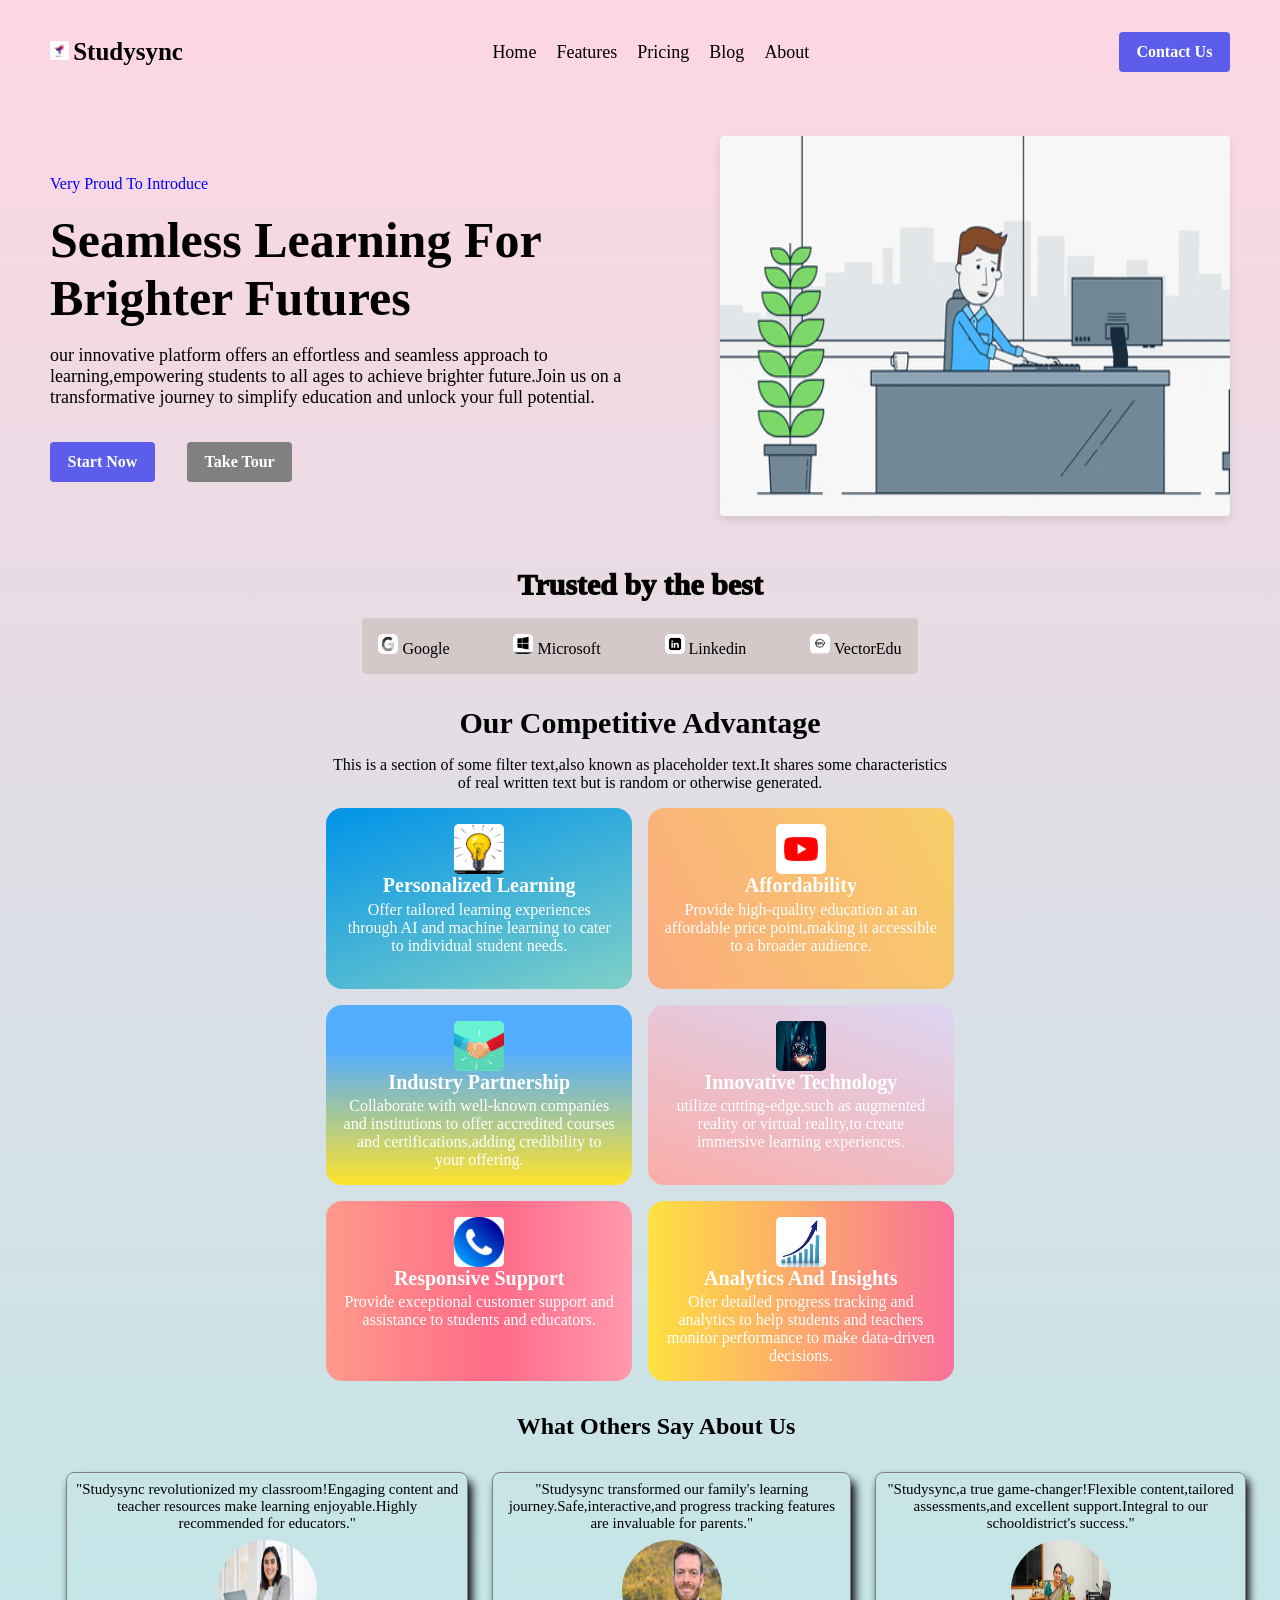
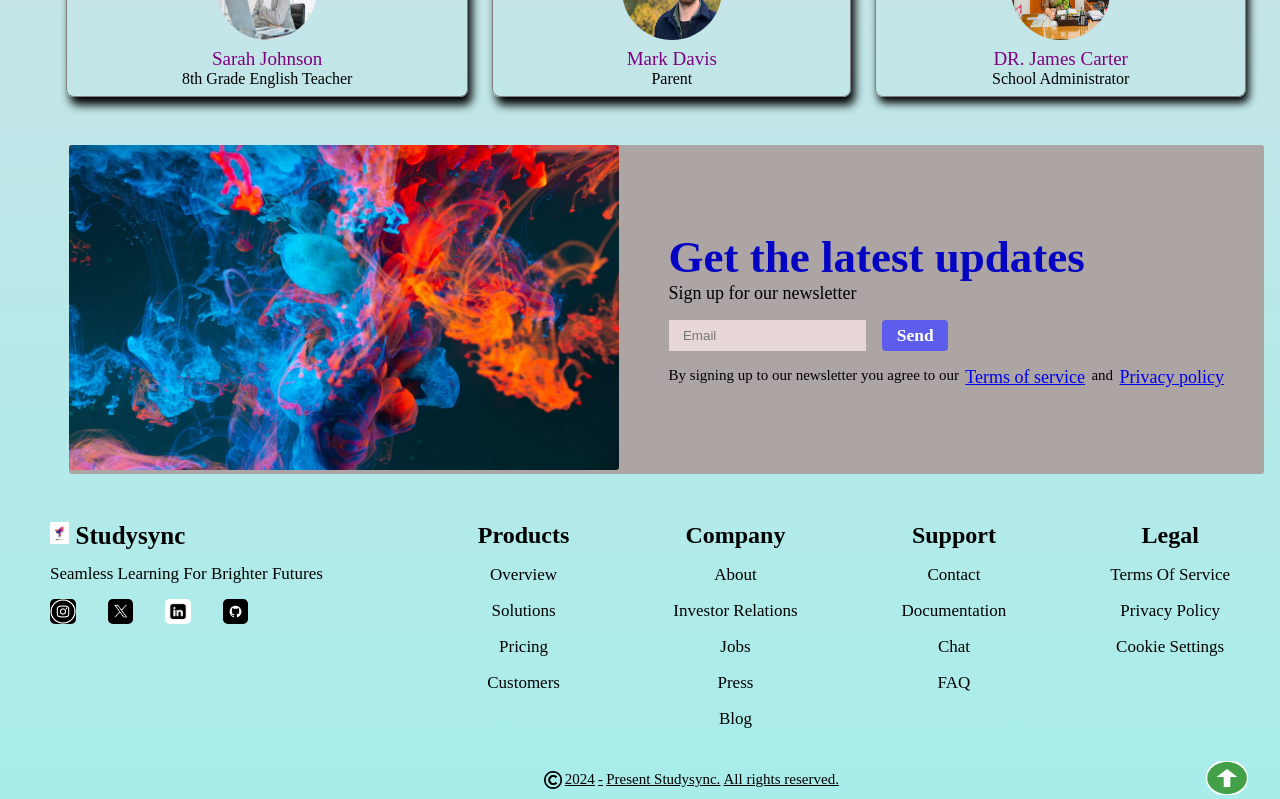
<file: index.html>
<!DOCTYPE html>
<html lang="en">
  <head>
    <meta charset="UTF-8" />
    <meta name="viewport" content="width=device-width, initial-scale=1.0" />
    <title>studysync project</title>
    <link rel="stylesheet" href="index.css" />
  </head>
  <body>
    <div class="header-content">
      <a href="#logo">
        <img src="IMAGES/logo image.avif" alt="logoimage" class="logo-icon" />
        <span class="logo-text">Studysync</span>
      </a>

      <nav class="nav">
        <a href="#home" class="nav-link">Home</a>
        <a href="#features" class="nav-link">Features</a>
        <a href="#pricing" class="nav-link">Pricing</a>
        <a href="#blog" class="nav-link">Blog</a>
        <a href="#about" class="nav-link">About</a>
      </nav>

      <a href="#contact" class="contact-button">Contact Us</a>

      <button type="button" class="menu-button">
        <img src="hamburger image.webp" alt="menubutton" class="menu-icon" />
      </button>
    </div>

    <div class="main-content">
      <div class="content-left">
        <p class="para1">Very Proud To Introduce</p>
        <br />
        <h2 class="content-heading">Seamless Learning For Brighter Futures</h2>
        <br />
        <p class="para2">
          our innovative platform offers an effortless and seamless approach to
          learning,empowering students to all ages to achieve brighter
          future.Join us on a transformative journey to simplify education and
          unlock your full potential.
        </p>
        <br />

        <div class="button">
          <a href="#Start" class="button-left">Start Now</a>
          <a href="#Tour" class="button-right">Take Tour</a>
        </div>
      </div>

      <div class="content-right">
        <img class="right-image" src="IMAGES/company gif.gif" alt="women painting" />
      </div>
    </div>

    <div class="content">
      <h2 class="heading">Trusted by the best</h2>
      <div class="BOX">
        <div class="leftbox">
          <div class="box1">
            <img class="google-img" src="IMAGES/google image.png" alt="google" />
            <span>Google</span>
          </div>

          <div class="box2">
            <img
              class="microsoft-img"
              src="IMAGES/microsoft image.png"
              alt="microsoft"
            />
            <span>Microsoft</span>
          </div>
        </div>

        <div class="rightbox">
          <div class="box3">
            <img class="linkedin-img" src="IMAGES/linkedin.png" alt="linkedin" />
            <span>Linkedin</span>
          </div>

          <div class="box4">
            <img
              class="vectoredu-img"
              src="IMAGES/vectoredu img.png"
              alt="vectoredu"
            />
            <span>VectorEdu</span>
          </div>
        </div>
      </div>
    </div>

    <div class="container">
      <div class="heading-content">
        <h2>Our Competitive Advantage</h2>
      </div>

      <div class="para-content">
        <p>
          This is a section of some filter text,also known as placeholder
          text.It shares some characteristics of real written text but is random
          or otherwise generated.
        </p>
      </div>

      <div class="feature-content">
        <div class="block1">
          <img class="icon1" src="IMAGES/bulb.png" alt="learning" /> 
          <h4 class="heading1">Personalized Learning</h4>
          <p class="paragraph1">
            Offer tailored learning experiences through AI and machine learning
            to cater to individual student needs.
          </p>
        </div>

        <div class="block2">
          <img class="icon2" src="IMAGES/you tube.png" alt="youtube" />
          <h4 class="heading2">Affordability</h4>
          <p class="paragraph2">
            Provide high-quality education at an affordable price point,making
            it accessible to a broader audience.
          </p>
        </div>

        <div class="block3">
          <img class="icon3" src="IMAGES/partnership.jpg" alt="patnership" />
          <h4 class="heading3">Industry Partnership</h4>
          <p class="paragraph3">
            Collaborate with well-known companies and institutions to offer
            accredited courses and certifications,adding credibility to your
            offering.
          </p>
        </div>

        <div class="block4">
          <img class="icon4" src="IMAGES/technology.jpg" alt="technology" />
          <h4 class="heading4">Innovative Technology</h4>
          <p class="paragraph4">
            utilize cutting-edge,such as augmented reality or virtual reality,to
            create immersive learning experiences.
          </p>
        </div>

        <div class="block5">
          <img class="icon5" src="IMAGES/telephone.jpg" alt="telephone" />
          <h4 class="heading5">Responsive Support</h4>
          <p class="paragraph5">
            Provide exceptional customer support and assistance to students and
            educators.
          </p>
        </div>

        <div class="block6">
          <img class="icon6" src="IMAGES/graph.jpg" alt="graph" />
          <h4 class="heading6">Analytics And Insights</h4>
          <p class="paragraph6">
            Ofer detailed progress tracking and analytics to help students and
            teachers monitor performance to make data-driven decisions.
          </p>
        </div>
      </div>
    </div>

    <div class="testimonial">
      <div class="testimonial-content">
        <h2>What Others Say About Us</h2>
      </div>

      <div class="testimonial-grid">
        <div class="dabba1">
          <p class="sara-paragraph">
            "Studysync revolutionized my classroom!Engaging content and teacher
            resources make learning enjoyable.Highly recommended for educators."
          </p>
          <img class="sara-img" src="IMAGES/sara imag.jpg" alt="sarah" />
          <span class="sara-name">Sarah Johnson</span>
          <span class="sara-about">8th Grade English Teacher</span>
        </div>

        <div class="dabba2">
          <p class="mark-paragraph">
            "Studysync transformed our family's learning
            journey.Safe,interactive,and progress tracking features are
            invaluable for parents."
          </p>
          <img class="mark-img" src="IMAGES/mark img.jpg" alt="mark" />
          <span class="mark-name">Mark Davis</span>
          <span class="mark-about">Parent</span>
        </div>

        <div class="dabba3">
          <p class="james-paragraph">
            "Studysync,a true game-changer!Flexible content,tailored
            assessments,and excellent support.Integral to our schooldistrict's
            success."
          </p>
          <img class="james-img" src="IMAGES/administrator.jpg" alt="james" />
          <span class="james-name">DR. James Carter</span>
          <span class="james-about">School Administrator</span>
        </div>
      </div>
    </div>

    <div class="newspaper">
      <div class="information">
        <div class="picture">
          <img class="newspaper-image" src="IMAGES/newspaperimg.jpg" alt="newspaper" />
        </div>

        <div class="details">
          <div class="updates">
            <h2 class="newspaper-heading">Get the latest updates</h2>
            <p class="newspaper-paragraph">Sign up for our newsletter</p>
          </div>

          <form class="mail">
            <input class="newspaper-email" placeholder="Email" />
            <a class="newspaper-send-button" href="sending done">Send</a>
          </form>

          <div class="last-information">
            <p class="newspaper-para">
              By signing up to our newsletter you agree to our
            </p>
            <a class="newspaper-anchor" href="#service">Terms of service</a>
            <p class="newspaper-para">and</p>
            <a class="newspaper-anchor" href="#Privacy policy"
              >Privacy policy</a
            >
          </div>
        </div>
      </div>
    </div>

    <div class="bottom">
      <div class="bottom-upper">
        <div class="bottom-left-content">
          <div class="bottom-heading">
            <img class="studysync-img" src="IMAGES/logo image.avif" alt="logo image" />
            <h2 class="studysync-heading">Studysync</h2>
          </div>
 
          <div class="bottom-middle">
            <span class="para">Seamless Learning For Brighter Futures</span>
          </div>

          <div class="bottom-images">
            <img class="instagram-img" src="IMAGES/instagram.jpg" alt="instagram" />
            <img class="instagram-img" src="IMAGES/twitter.jpg" alt="twitter" />
            <img
              class="instagram-img"
              src="IMAGES/linkedin.png"
              alt="linkedin"
            />
            <img class="instagram-img" src="IMAGES/github.jpg" alt="github" />
          </div>
        </div>

        <div class="bottom-right-content">
          <div class="bottom-product">
            <h2 class="bottom-heading1">Products</h2>
            <p class="para">Overview</p>
            <p class="para">Solutions</p>
            <p class="para">Pricing</p>
            <p class="para">Customers</p>
          </div>

          <div class="bottom-company">
            <h2 class="bottom-heading2">Company</h2>
            <p class="para">About</p>
            <p class="para">Investor Relations</p>
            <p class="para">Jobs</p>
            <p class="para">Press</p>
            <p class="para">Blog</p>
          </div>

          <div class="bottom-support">
            <h2 class="bottom-heading3">Support</h2>
            <p class="para">Contact</p>
            <p class="para">Documentation</p>
            <p class="para">Chat</p>
            <p class="para">FAQ</p>
          </div>

          <div class="bottom-legal">
            <h2 class="bottom-heading4">Legal</h2>
            <p class="para">Terms Of Service</p>
            <p class="para">Privacy Policy</p>
            <p class="para">Cookie Settings</p>
          </div>
        </div>
      </div>

      <div class="bottom-lower">
        <div class="bottom-left">
          <img class="copyright-image" src="IMAGES/copyright.png" alt="copyright" />
          <p class="last-paragraph">2024</p>
          <p class="last-paragraph">-</p>
          <p class="last-paragraph">Present Studysync.</p>
          <p class="last-paragraph">All rights reserved.</p>
        </div>

        <div class="bottom-right">
          <img class="arrow-img" src="IMAGES/upward arrow.png" alt="upward image" />
        </div>
      </div>
    </div>
  </body>
</html>
</file>
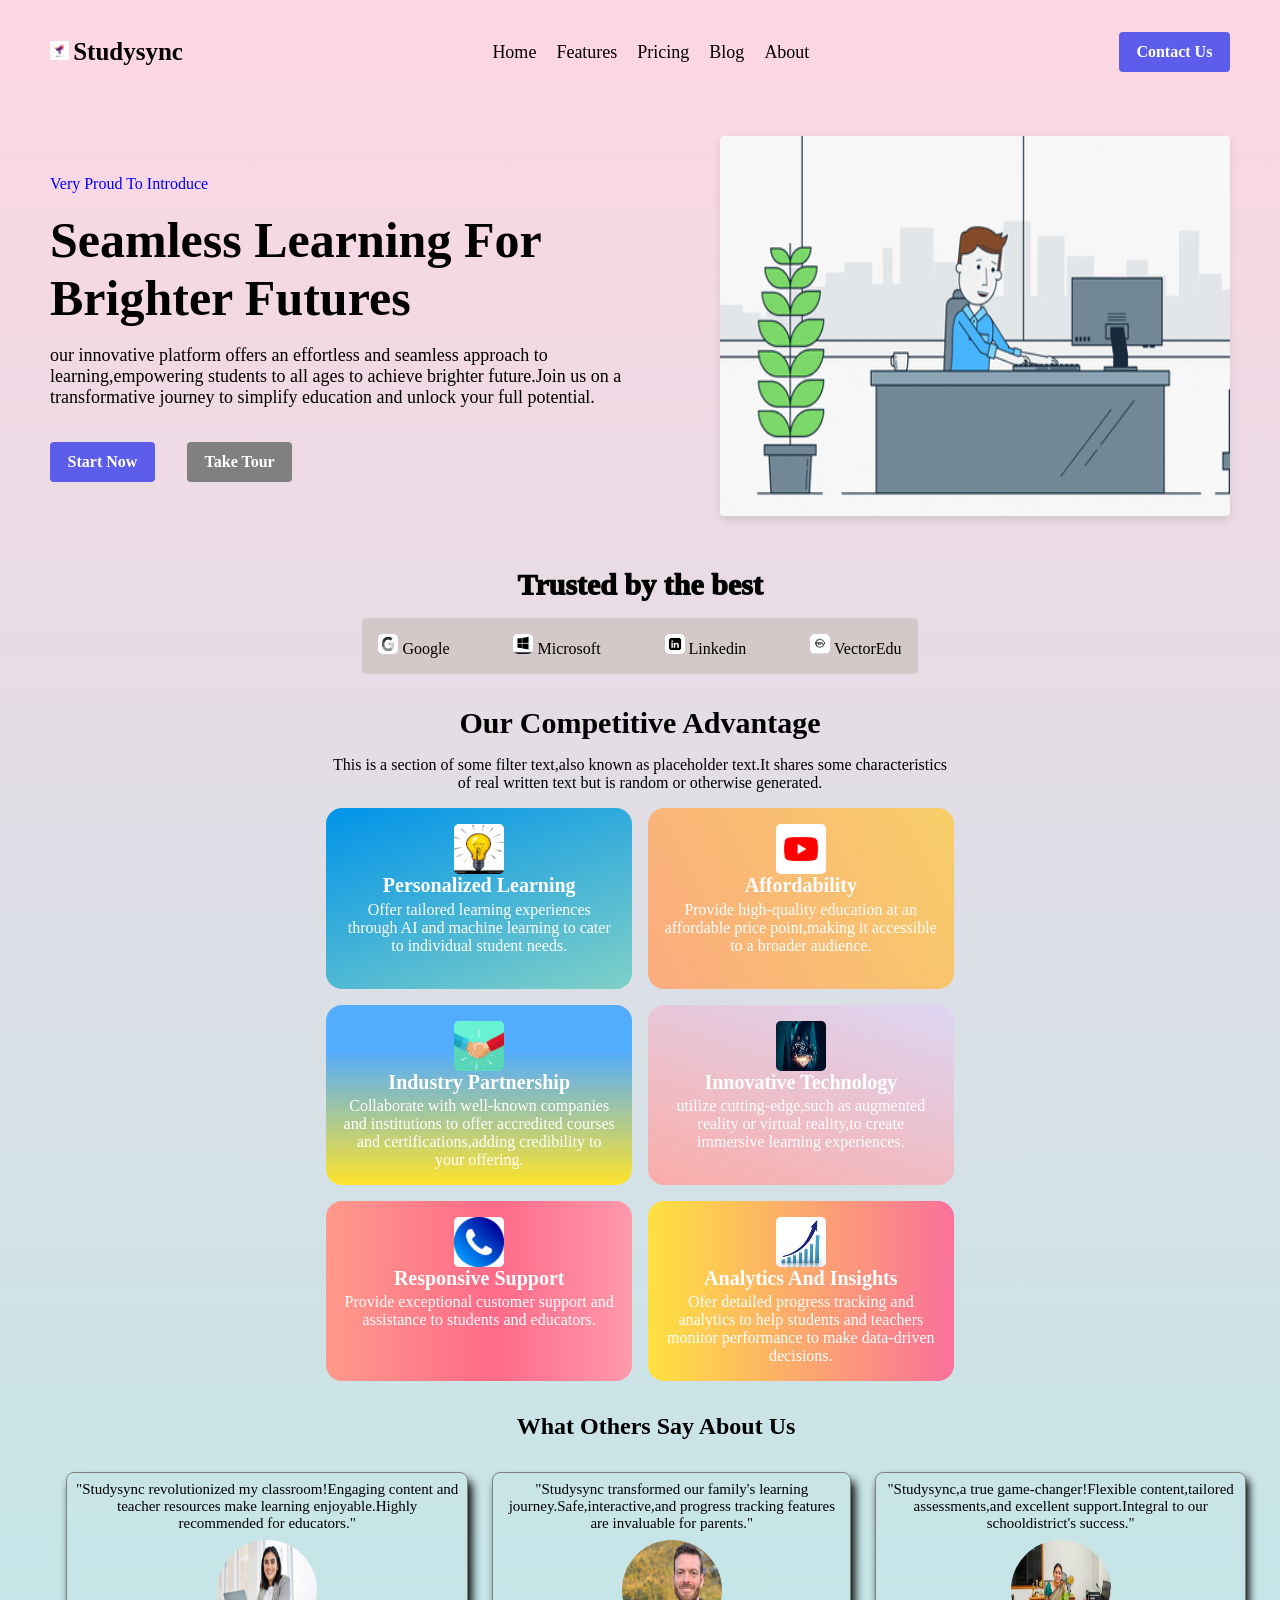
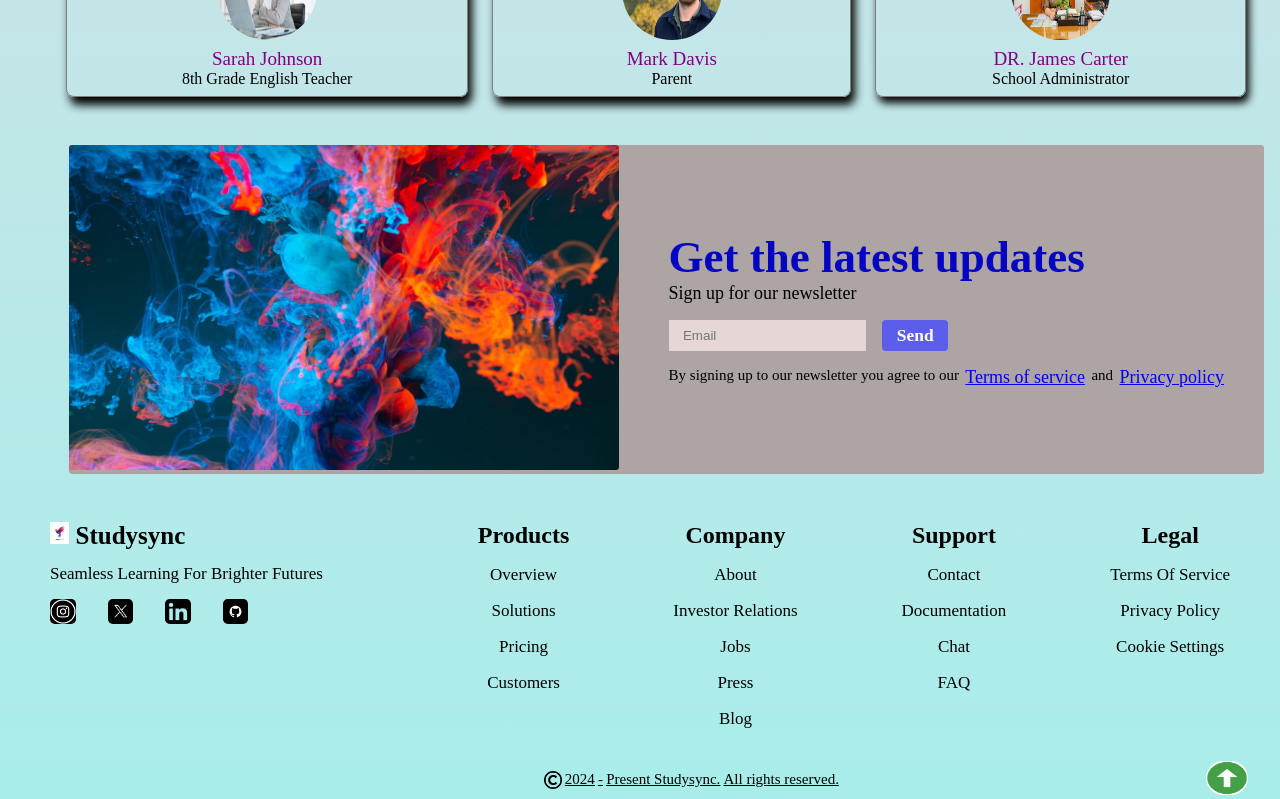
<file: studysync.html>
<!DOCTYPE html>
<html lang="en">
  <head>
    <meta charset="UTF-8" />
    <meta name="viewport" content="width=device-width, initial-scale=1.0" />
    <title>studysync project</title>
    <link rel="stylesheet" href="studysync.css" />
  </head>
  <body>
    <div class="header-content">
      <a href="#logo">
        <img src="logo image.avif" alt="logoimage" class="logo-icon" />
        <span class="logo-text">Studysync</span>
      </a>

      <nav class="nav">
        <a href="#home" class="nav-link">Home</a>
        <a href="#features" class="nav-link">Features</a>
        <a href="#pricing" class="nav-link">Pricing</a>
        <a href="#blog" class="nav-link">Blog</a>
        <a href="#about" class="nav-link">About</a>
      </nav>

      <a href="#contact" class="contact-button">Contact Us</a>

      <button type="button" class="menu-button">
        <img src="hamburger image.webp" alt="menubutton" class="menu-icon" />
      </button>
    </div>

    <div class="main-content">
      <div class="content-left">
        <p class="para1">Very Proud To Introduce</p>
        <br />
        <h2 class="content-heading">Seamless Learning For Brighter Futures</h2>
        <br />
        <p class="para2">
          our innovative platform offers an effortless and seamless approach to
          learning,empowering students to all ages to achieve brighter
          future.Join us on a transformative journey to simplify education and
          unlock your full potential.
        </p>
        <br />

        <div class="button">
          <a href="#Start" class="button-left">Start Now</a>
          <a href="#Tour" class="button-right">Take Tour</a>
        </div>
      </div>

      <div class="content-right">
        <img class="right-image" src="company gif.gif" alt="women painting" />
      </div>
    </div>

    <div class="content">
      <h2 class="heading">Trusted by the best</h2>
      <div class="BOX">
        <div class="leftbox">
          <div class="box1">
            <img class="google-img" src="google image.png" alt="google" />
            <span>Google</span>
          </div>

          <div class="box2">
            <img
              class="microsoft-img"
              src="microsoft image.png"
              alt="microsoft"
            />
            <span>Microsoft</span>
          </div>
        </div>

        <div class="rightbox">
          <div class="box3">
            <img class="linkedin-img" src="linkedin.png" alt="linkedin" />
            <span>Linkedin</span>
          </div>

          <div class="box4">
            <img
              class="vectoredu-img"
              src="vectoredu img.png"
              alt="vectoredu"
            />
            <span>VectorEdu</span>
          </div>
        </div>
      </div>
    </div>

    <div class="container">
      <div class="heading-content">
        <h2>Our Competitive Advantage</h2>
      </div>

      <div class="para-content">
        <p>
          This is a section of some filter text,also known as placeholder
          text.It shares some characteristics of real written text but is random
          or otherwise generated.
        </p>
      </div>

      <div class="feature-content">
        <div class="block1">
          <img class="icon1" src="bulb.png" alt="learning" />
          <h4 class="heading1">Personalized Learning</h4>
          <p class="paragraph1">
            Offer tailored learning experiences through AI and machine learning
            to cater to individual student needs.
          </p>
        </div>

        <div class="block2">
          <img class="icon2" src="you tube.png" alt="youtube" />
          <h4 class="heading2">Affordability</h4>
          <p class="paragraph2">
            Provide high-quality education at an affordable price point,making
            it accessible to a broader audience.
          </p>
        </div>

        <div class="block3">
          <img class="icon3" src="partnership.jpg" alt="patnership" />
          <h4 class="heading3">Industry Partnership</h4>
          <p class="paragraph3">
            Collaborate with well-known companies and institutions to offer
            accredited courses and certifications,adding credibility to your
            offering.
          </p>
        </div>

        <div class="block4">
          <img class="icon4" src="technology.jpg" alt="technology" />
          <h4 class="heading4">Innovative Technology</h4>
          <p class="paragraph4">
            utilize cutting-edge,such as augmented reality or virtual reality,to
            create immersive learning experiences.
          </p>
        </div>

        <div class="block5">
          <img class="icon5" src="telephone.jpg" alt="telephone" />
          <h4 class="heading5">Responsive Support</h4>
          <p class="paragraph5">
            Provide exceptional customer support and assistance to students and
            educators.
          </p>
        </div>

        <div class="block6">
          <img class="icon6" src="graph.jpg" alt="graph" />
          <h4 class="heading6">Analytics And Insights</h4>
          <p class="paragraph6">
            Ofer detailed progress tracking and analytics to help students and
            teachers monitor performance to make data-driven decisions.
          </p>
        </div>
      </div>
    </div>

    <div class="testimonial">
      <div class="testimonial-content">
        <h2>What Others Say About Us</h2>
      </div>

      <div class="testimonial-grid">
        <div class="dabba1">
          <p class="sara-paragraph">
            "Studysync revolutionized my classroom!Engaging content and teacher
            resources make learning enjoyable.Highly recommended for educators."
          </p>
          <img class="sara-img" src="sara imag.jpg" alt="sarah" />
          <span class="sara-name">Sarah Johnson</span>
          <span class="sara-about">8th Grade English Teacher</span>
        </div>

        <div class="dabba2">
          <p class="mark-paragraph">
            "Studysync transformed our family's learning
            journey.Safe,interactive,and progress tracking features are
            invaluable for parents."
          </p>
          <img class="mark-img" src="mark img.jpg" alt="mark" />
          <span class="mark-name">Mark Davis</span>
          <span class="mark-about">Parent</span>
        </div>

        <div class="dabba3">
          <p class="james-paragraph">
            "Studysync,a true game-changer!Flexible content,tailored
            assessments,and excellent support.Integral to our schooldistrict's
            success."
          </p>
          <img class="james-img" src="administrator.jpg" alt="james" />
          <span class="james-name">DR. James Carter</span>
          <span class="james-about">School Administrator</span>
        </div>
      </div>
    </div>

    <div class="newspaper">
      <div class="information">
        <div class="picture">
          <img class="newspaper-image" src="newspaperimg.jpg" alt="newspaper" />
        </div>

        <div class="details">
          <div class="updates">
            <h2 class="newspaper-heading">Get the latest updates</h2>
            <p class="newspaper-paragraph">Sign up for our newsletter</p>
          </div>

          <form class="mail">
            <input class="newspaper-email" placeholder="Email" />
            <a class="newspaper-send-button" href="sending done">Send</a>
          </form>

          <div class="last-information">
            <p class="newspaper-para">
              By signing up to our newsletter you agree to our
            </p>
            <a class="newspaper-anchor" href="#service">Terms of service</a>
            <p class="newspaper-para">and</p>
            <a class="newspaper-anchor" href="#Privacy policy"
              >Privacy policy</a
            >
          </div>
        </div>
      </div>
    </div>

    <div class="bottom">
      <div class="bottom-upper">
        <div class="bottom-left-content">
          <div class="bottom-heading">
            <img class="studysync-img" src="logo image.avif" alt="logo image" />
            <h2 class="studysync-heading">Studysync</h2>
          </div>

          <div class="bottom-middle">
            <span class="para">Seamless Learning For Brighter Futures</span>
          </div>

          <div class="bottom-images">
            <img class="instagram-img" src="instagram.jpg" alt="instagram" />
            <img class="instagram-img" src="twitter.jpg" alt="twitter" />
            <img
              class="instagram-img"
              src="linkedin2image.png"
              alt="linkedin"
            />
            <img class="instagram-img" src="github.jpg" alt="github" />
          </div>
        </div>

        <div class="bottom-right-content">
          <div class="bottom-product">
            <h2 class="bottom-heading1">Products</h2>
            <p class="para">Overview</p>
            <p class="para">Solutions</p>
            <p class="para">Pricing</p>
            <p class="para">Customers</p>
          </div>

          <div class="bottom-company">
            <h2 class="bottom-heading2">Company</h2>
            <p class="para">About</p>
            <p class="para">Investor Relations</p>
            <p class="para">Jobs</p>
            <p class="para">Press</p>
            <p class="para">Blog</p>
          </div>

          <div class="bottom-support">
            <h2 class="bottom-heading3">Support</h2>
            <p class="para">Contact</p>
            <p class="para">Documentation</p>
            <p class="para">Chat</p>
            <p class="para">FAQ</p>
          </div>

          <div class="bottom-legal">
            <h2 class="bottom-heading4">Legal</h2>
            <p class="para">Terms Of Service</p>
            <p class="para">Privacy Policy</p>
            <p class="para">Cookie Settings</p>
          </div>
        </div>
      </div>

      <div class="bottom-lower">
        <div class="bottom-left">
          <img class="copyright-image" src="copyright.png" alt="copyright" />
          <p class="last-paragraph">2024</p>
          <p class="last-paragraph">-</p>
          <p class="last-paragraph">Present Studysync.</p>
          <p class="last-paragraph">All rights reserved.</p>
        </div>

        <div class="bottom-right">
          <img class="arrow-img" src="upward arrow.png" alt="upward image" />
        </div>
      </div>
    </div>
  </body>
</html>
</file>
<file: index.css>
* {
  margin: 0;
  padding: 0;
  text-decoration: none;
}
body {
  /* height: 400vh; */
  text-align: center;
  background-image: linear-gradient(to top, #a8edea 0%, #fed6e3 100%);
}
.header-content {
  max-width: 1180px;
  margin: 0 auto;
  display: flex;
  justify-content: space-between;
  align-items: center;
  padding: 2rem;
}
.logo-icon {
  height: 1.2rem;
  width: 1.2rem;
}
.logo-text {
  font-size: 25px;
  font-weight: bolder;
  color: black;
}
.nav { 
  gap: 20px;
  display: none;
}
@media screen and (min-width: 683px) {
  .nav {
    display: flex;
  }
}
.nav-link {
  color: black;
  font-size: 1.125rem;
  font-weight: 400;
  transform: all 0.1s;
}
.nav-link:hover {
  color: blue; 
}
.contact-button {
  display: none;
  border: none;
  border-radius: 4px;
  color: white;
  transform: all 0.1s;
  background-color: rgb(93, 93, 235);
  padding: 0.7rem 1.1rem;
  font-size: 1rem;
  font-weight: 600;
}
@media screen and (min-width: 683px) {
  .contact-button {
    display: block;
  }
}
.contact-button:hover {
  background-color: rgb(0, 4, 255);
}
.menu-button {
  display: none;
  border: none;
  border-radius: 4px;
  background-color: white;
}
@media screen and (max-width: 683px) {
  .menu-button {
    display: block;
  }
}
.menu-icon {
  height: 1.9rem;
  width: 1.9rem;
}

.main-content {
  max-width: 1180px;
  margin: 0 auto;
  display: flex;
  flex-direction: column;
  align-items: center;
  padding: 2rem;
}
@media screen and (min-width: 800px) {
  .main-content {
    flex-direction: row;
  }
}
.content-left {
  max-width: 55%;
  margin: 0 auto;
  text-align: left;
  margin-left: 0;
  animation: slidefromleft 1s ease forwards;
  opacity: 0;
}

@keyframes slidefromleft {
  0% {
    opacity: 0;
    transform: translateX(-100%);
  }
  100% {
    opacity: 1;
    transform: translateX(0);
  }
}

.para1 {
  color: blue;
}
.content-heading {
  font-size: 50px;
  font-weight: 1500;
}
.para2 {
  font-size: 18px;
}
.button {
  display: flex;
  margin-top: 1rem;
  gap: 2rem;
}
.button-left {
  border-radius: 4px;
  color: white;
  transform: all 0.1s;
  background-color: rgb(93, 93, 235);
  padding: 0.7rem 1.1rem;
  font-size: 1rem;
  font-weight: 600;
}
.button-left:hover {
  background-color: rgb(0, 4, 255);
}
.button-right {
  border-radius: 4px;
  color: white;
  transform: all 0.1s;
  background-color: grey;
  padding: 0.7rem 1.1rem;
  margin-left: 0;
  font-size: 1rem;
  font-weight: 600;
}
.button-right:hover {
  background-color: black;
}

.content-right {
  max-width: 45%;
}

.right-image {
  width: 510px;
  height: 380px;
  border-radius: 4px;
  overflow: hidden;
  box-shadow: 0px 4px 8px rgba(0, 0, 0, 0.1);
}

.content {
  margin: 0 auto;
  display: flex;
  flex-direction: column;
  align-items: center;
  padding: 1rem;
  animation: slidefromleft 1s ease forwards;
  opacity: 0;
}
@keyframes slidefromleft {
  0% {
    opacity: 0;
    transform: translateX(-100%);
  }
  100% {
    opacity: 1;
    transform: translateX(0);
  }
}
.heading {
  font-size: 30px;
  font-weight: 1000;
}
.BOX {
  display: flex;
  flex-direction: column;
  padding: 1rem;
  margin-top: 1rem;
  gap: 4rem;
  border-radius: 4px;
  background-color: rgb(211, 201, 201);
}
.leftbox {
  display: flex;
  justify-content: space-between;
  gap: 4rem;
}
.google-img {
  height: 20px;
  width: 20px;
  border-radius: 0.3rem;
}
.microsoft-img {
  height: 20px;
  width: 20px;
  border-radius: 0.3rem;
}
.rightbox {
  display: flex;
  justify-content: space-between;
  gap: 4rem;
}
.linkedin-img {
  height: 20px;
  width: 20px;
  border-radius: 0.3rem;
}
.vectoredu-img {
  height: 20px;
  width: 20px;
  border-radius: 0.3rem;
}
@media screen and (min-width: 480px) {
  .BOX {
    flex-direction: row;
  }
}

.container {
  max-width: 49%;
  margin: 0 auto;
  display: flex;
  flex-direction: column;
  align-items: center;
  gap: 1rem;
  padding: 1rem;
}
.heading-content {
  font-size: 20px;
  font-weight: 500;
}
.para-content {
  font-size: 16px;
}
.feature-content {
  display: grid;
  grid-template-rows: repeat(3, 1fr);
  grid-template-columns: repeat(2, 1fr);
  gap: 1rem;
}
.block1 {
  display: flex;
  flex-direction: column;
  align-items: center;
  background-color: #0093e9;
  background-image: linear-gradient(160deg, #0093e9 0%, #80d0c7 100%);
  border-radius: 1rem;
  padding: 1rem;
}
.icon1 {
  height: 50px;
  width: 50px;
  border-radius: 0.3rem;
}
.heading1 {
  font-size: 20px;
  color: white;
}
.paragraph1 {
  margin-top: 0.2rem;
  color: white;
}

.block2 {
  display: flex;
  flex-direction: column;
  align-items: center;
  background-color: #fbab7e;
  background-image: linear-gradient(62deg, #fbab7e 0%, #f7ce68 100%);
  border-radius: 1rem;
  padding: 1rem;
}
.icon2 {
  height: 50px;
  width: 50px;
  border-radius: 0.3rem;
}
.heading2 {
  font-size: 20px;
  color: white;
}
.paragraph2 {
  margin-top: 0.2rem;
  color: white;
}

.block3 {
  display: flex;
  flex-direction: column;
  align-items: center;
  background-color: #52acff;
  background-image: linear-gradient(180deg, #52acff 25%, #ffe32c 100%);
  border-radius: 1rem;
  padding: 1rem;
}
.icon3 {
  height: 50px;
  width: 50px;
  border-radius: 0.3rem;
}
.heading3 {
  font-size: 20px;
  color: white;
}
.paragraph3 {
  margin-top: 0.2rem;
  color: white;
}
.block4 {
  display: flex;
  flex-direction: column;
  align-items: center;
  background-color: #faaca8;
  background-image: linear-gradient(19deg, #faaca8 0%, #ddd6f3 100%);
  border-radius: 1rem;

  padding: 1rem;
}
.icon4 {
  height: 50px;
  width: 50px;
  border-radius: 0.3rem;
}
.heading4 {
  font-size: 20px;
  color: white;
}
.paragraph4 {
  margin-top: 0.2rem;
  color: white;
}

.block5 {
  display: flex;
  flex-direction: column;
  align-items: center;
  background-color: #ff9a8b;
  background-image: linear-gradient(
    90deg,
    #ff9a8b 0%,
    #ff6a88 55%,
    #ff99ac 100%
  );
  border-radius: 1rem;
  padding: 1rem;
}
.icon5 {
  height: 50px;
  width: 50px;
  border-radius: 0.3rem;
}
.heading5 {
  font-size: 20px;
  color: white;
}
.paragraph5 {
  margin-top: 0.2rem;
  color: white;
}

.block6 {
  display: flex;
  flex-direction: column;
  align-items: center;
  background-color: #fee140;
  background-image: linear-gradient(90deg, #fee140 0%, #fa709a 100%);
  border-radius: 1rem;
  padding: 1rem;
}
.icon6 {
  height: 50px;
  width: 50px;
  border-radius: 0.3rem;
}
.heading6 {
  font-size: 20px;
  color: white;
}
.paragraph6 {
  margin-top: 0.2rem;
  color: white;
}
@media screen and (max-width: 400px) {
  .feature-content {
    grid-template-columns: repeat(1, 1fr);
    grid-template-rows: repeat(6, 1fr);
  }
}

.testimonial {
  display: flex;
  flex-direction: column;
  align-items: center;
  margin-top: 1rem;
  margin-left: 2rem;
}
.testimonial-grid {
  max-width: 1180px;
  display: flex;
  justify-content: space-between;
  gap: 1.5rem;
  padding: 2rem;
}
.dabba1 {
  max-width: 394px;
  display: flex;
  flex-direction: column;
  align-items: center;
  border: 1.5px solid grey;
  padding: 0.5rem;
  border-radius: 0.5rem;
  overflow: hidden;
  box-shadow: 4px 8px 10px black;
  transition: transform 0.3s ease, box-shadow 0.3s ease;
}
.dabba1:hover {
  transform: scale(1.05);
}
.sara-img {
  width: 100px;
  height: 100px;
  border-radius: 6rem;
  margin-top: 0.5rem;
  margin-bottom: 0.5rem;
}
.sara-paragraph {
  font-size: 15px;
}
.sara-name {
  color: purple;
  font-size: 19px;
}
.dabba2 {
  max-width: 394px;
  display: flex;
  flex-direction: column;
  align-items: center;
  border: 1.5px solid grey;
  padding: 0.5rem;
  border-radius: 0.5rem;
  box-shadow: 4px 8px 10px black;
  transition: transform 0.3s ease, box-shadow 0.3s ease;
}
.dabba2:hover {
  transform: scale(1.05);
}
.mark-img {
  width: 100px;
  height: 100px;
  border-radius: 6rem;
  margin-top: 0.5rem;
  margin-bottom: 0.5rem;
}
.mark-paragraph {
  font-size: 15px;
}
.mark-name {
  color: purple;
  font-size: 19px;
}
.dabba3 {
  max-width: 394px;
  display: flex;
  flex-direction: column;
  align-items: center;
  border: 1.5px solid grey;
  padding: 0.5rem;
  border-radius: 0.5rem;
  box-shadow: 3px 6px 8px black;
  transition: transform 0.3s ease, box-shadow 0.3s ease;
}
.dabba3:hover {
  transform: scale(1.05);
}
.james-img {
  width: 100px;
  height: 100px;
  border-radius: 6rem;
  margin-top: 0.5rem;
  margin-bottom: 0.5rem;
}
.james-paragraph {
  font-size: 15px;
}
.james-name {
  color: purple;
  font-size: 19px;
}

@media screen and (max-width: 600px) {
  .testimonial-grid {
    flex-direction: column;
  }
}
.newspaper {
  padding: 1rem;
  max-width: 1300px;
  margin: 0 auto;
}
.information {
  display: flex;
  justify-content: space-between;
  align-items: center;
  background-color: rgb(173, 164, 164);
  border-radius: 0.2rem;
  margin-left: 3.3rem;
}
.picture {
  display: none;
}
@media screen and (min-width: 1100px) {
  .picture {
    display: block;
  }
}
.newspaper-image {
  width: 550px;
  height: 325px;
  border-radius: 0.2rem;
}
.details {
  display: flex;
  flex-direction: column;
  margin-right: 2.5rem;
}
.updates {
  display: flex;
  flex-direction: column;
  text-align: left;
}
.newspaper-heading {
  font-size: 45px;
  font-weight: bolder;
  color: rgb(4, 4, 194);
}
.newspaper-paragraph {
  font-size: 18px;
  font-weight: 400;
}
.mail {
  margin-top: 1rem;
  display: flex;
  justify-content: row;
  gap: 1rem;
}
.newspaper-email {
  padding: 0.3rem 0.9rem;
  background-color: rgb(230, 214, 214);
  border: none;
}
.newspaper-email:hover {
  box-shadow: 0 4px 8px rgba(0, 0, 0, 0.3);
}
.newspaper-send-button {
  border-radius: 4px;
  color: white;
  transform: all 0.1s;
  background-color: rgb(93, 93, 235);
  padding: 0.3rem 0.9rem;
  font-size: 1.09rem;
  font-weight: 600;
  border: none;
}
.newspaper-send-button:hover {
  background-color: rgb(0, 4, 255);
}
.last-information {
  margin-top: 1rem;
  display: flex;
  flex-direction: row;
  gap: 0.4rem;
}
.newspaper-para {
  font-size: 15px;
}
.newspaper-anchor {
  font-size: 18px;
  text-decoration: underline;
}
@media screen and (max-width: 730px) {
  .details {
    display: flex;
    flex-direction: column;
    align-items: center;
    margin-left: 5rem;
  }
  .updates {
    display: flex;
    flex-direction: column;
    text-align: left;
  }
  .newspaper-heading {
    font-size: 25px;
    font-weight: bold;
    color: rgb(4, 4, 194);
  }
  .newspaper-paragraph {
    font-size: 15px;
    font-weight: 100;
  }
  .mail {
    margin-top: 0.5rem;
    display: flex;
    justify-content: row;
    gap: 0.5rem;
  }
  .newspaper-email {
    padding: 0.1rem 0.3rem;
    background-color: rgb(230, 214, 214);
    border: none;
  }
  .newspaper-email:hover {
    box-shadow: 0 2px 5px rgba(0, 0, 0, 0.3);
  }
  .newspaper-send-button {
    border-radius: 2px;
    color: white;
    transform: all 0.1s;
    background-color: rgb(93, 93, 235);
    padding: 0.1rem 0.6rem;
    font-size: 1.03rem;
    font-weight: 200;
    border: none;
  }
  .newspaper-send-button:hover {
    background-color: rgb(0, 4, 255);
  }
  .last-information {
    margin-top: 0.5rem;
    display: flex;
    flex-direction: column;
    margin-left: 1rem;
    gap: 0.2rem;
  }
  .newspaper-para {
    font-size: 13px;
  }
  .newspaper-anchor {
    font-size: 15px;
    text-decoration: underline;
  }
}
.bottom-upper {
  max-width: 1180px;
  margin: 0 auto;
  display: flex;
  justify-content: space-between;
  padding: 2rem;
}
.bottom-left-content {
  display: flex;
  flex-direction: column;
  gap: 0.9rem;
}
.bottom-heading {
  display: flex;
  flex-direction: row;
  gap: 0.4rem;
}
.studysync-img {
  height: 1.4rem;
  width: 1.2rem;
}
.studysync-heading {
  font-size: 25px;
  font-weight: bolder;
  color: black;
}
.bottom-middle {
  text-align: left;
}
.bottom-images {
  display: flex;
  flex-direction: row;
  gap: 2rem;
}
.instagram-img {
  height: 1.6rem;
  width: 1.6rem;
  border-radius: 0.3rem;
}
.bottom-right-content {
  display: flex;
  flex-direction: row;
  gap: 2rem;
}
.bottom-product {
  display: flex;
  flex-direction: column;
  gap: 1rem;
  margin-left: 4.5rem;
}
.bottom-company {
  display: flex;
  flex-direction: column;
  gap: 1rem;
  margin-left: 4.5rem;
}
.bottom-support {
  display: flex;
  flex-direction: column;
  gap: 1rem;
  margin-left: 4.5rem;
}
.bottom-legal {
  display: flex;
  flex-direction: column;
  gap: 1rem;
  margin-left: 4.5rem;
}
.para {
  font-size: 17px;
}
.bottom-lower {
  display: flex;
  justify-content: space-between;
  align-items: center;
  margin-left: 34rem;
}
.bottom-left {
  display: flex;
  flex-direction: row;
  gap: 0.2rem;
}
.copyright-image {
  height: 1.1rem;
  width: 1.1rem;
}
.last-paragraph {
  font-size: 15px;
  text-decoration: underline;
}
.bottom-right {
  margin-right: 2rem;
}
.arrow-img {
  height: 2.1rem;
  width: 2.6rem;
  border-radius: 5.5rem;
}
@media screen and (max-width: 1080px) {
  .bottom-upper {
    flex-direction: column;
    align-items: center;
  }
  .bottom-left-content {
    margin-left: 6rem;
    margin-bottom: 2rem;
  }
}

@media screen and (max-width: 935px) {
  .bottom-right-content {
    display: grid;
    grid-template-columns: repeat(2, 1fr);
  }
}

@media screen and (max-width: 950px) {
  .bottom-lower {
    flex-direction: column;
    gap: 2rem;
    margin-left: 5rem;
  }
}
</file>
<file: studysync.css>
* {
  margin: 0;
  padding: 0;
  text-decoration: none;
}
body {
  /* height: 400vh; */
  text-align: center;
  background-image: linear-gradient(to top, #a8edea 0%, #fed6e3 100%);
}
.header-content {
  max-width: 1180px;
  margin: 0 auto;
  display: flex;
  justify-content: space-between;
  align-items: center;
  padding: 2rem;
}
.logo-icon {
  height: 1.2rem;
  width: 1.2rem;
}
.logo-text {
  font-size: 25px;
  font-weight: bolder;
  color: black;
}
.nav {
  gap: 20px;
  display: none;
}
@media screen and (min-width: 683px) {
  .nav {
    display: flex;
  }
}
.nav-link {
  color: black;
  font-size: 1.125rem;
  font-weight: 400;
  transform: all 0.1s;
}
.nav-link:hover {
  color: blue;
}
.contact-button {
  display: none;
  border: none;
  border-radius: 4px;
  color: white;
  transform: all 0.1s;
  background-color: rgb(93, 93, 235);
  padding: 0.7rem 1.1rem;
  font-size: 1rem;
  font-weight: 600;
}
@media screen and (min-width: 683px) {
  .contact-button {
    display: block;
  }
}
.contact-button:hover {
  background-color: rgb(0, 4, 255);
}
.menu-button {
  display: none;
  border: none;
  border-radius: 4px;
  background-color: white;
}
@media screen and (max-width: 683px) {
  .menu-button {
    display: block;
  }
}
.menu-icon {
  height: 1.9rem;
  width: 1.9rem;
}

.main-content {
  max-width: 1180px;
  margin: 0 auto;
  display: flex;
  flex-direction: column;
  align-items: center;
  padding: 2rem;
}
@media screen and (min-width: 800px) {
  .main-content {
    flex-direction: row;
  }
}
.content-left {
  max-width: 55%;
  margin: 0 auto;
  text-align: left;
  margin-left: 0;
  animation: slidefromleft 1s ease forwards;
  opacity: 0;
}

@keyframes slidefromleft {
  0% {
    opacity: 0;
    transform: translateX(-100%);
  }
  100% {
    opacity: 1;
    transform: translateX(0);
  }
}

.para1 {
  color: blue;
}
.content-heading {
  font-size: 50px;
  font-weight: 1500;
}
.para2 {
  font-size: 18px;
}
.button {
  display: flex;
  margin-top: 1rem;
  gap: 2rem;
}
.button-left {
  border-radius: 4px;
  color: white;
  transform: all 0.1s;
  background-color: rgb(93, 93, 235);
  padding: 0.7rem 1.1rem;
  font-size: 1rem;
  font-weight: 600;
}
.button-left:hover {
  background-color: rgb(0, 4, 255);
}
.button-right {
  border-radius: 4px;
  color: white;
  transform: all 0.1s;
  background-color: grey;
  padding: 0.7rem 1.1rem;
  margin-left: 0;
  font-size: 1rem;
  font-weight: 600;
}
.button-right:hover {
  background-color: black;
}

.content-right {
  max-width: 45%;
}

.right-image {
  width: 510px;
  height: 380px;
  border-radius: 4px;
  overflow: hidden;
  box-shadow: 0px 4px 8px rgba(0, 0, 0, 0.1);
}

.content {
  margin: 0 auto;
  display: flex;
  flex-direction: column;
  align-items: center;
  padding: 1rem;
  animation: slidefromleft 1s ease forwards;
  opacity: 0;
}
@keyframes slidefromleft {
  0% {
    opacity: 0;
    transform: translateX(-100%);
  }
  100% {
    opacity: 1;
    transform: translateX(0);
  }
}
.heading {
  font-size: 30px;
  font-weight: 1000;
}
.BOX {
  display: flex;
  flex-direction: column;
  padding: 1rem;
  margin-top: 1rem;
  gap: 4rem;
  border-radius: 4px;
  background-color: rgb(211, 201, 201);
}
.leftbox {
  display: flex;
  justify-content: space-between;
  gap: 4rem;
}
.google-img {
  height: 20px;
  width: 20px;
  border-radius: 0.3rem;
}
.microsoft-img {
  height: 20px;
  width: 20px;
  border-radius: 0.3rem;
}
.rightbox {
  display: flex;
  justify-content: space-between;
  gap: 4rem;
}
.linkedin-img {
  height: 20px;
  width: 20px;
  border-radius: 0.3rem;
}
.vectoredu-img {
  height: 20px;
  width: 20px;
  border-radius: 0.3rem;
}
@media screen and (min-width: 480px) {
  .BOX {
    flex-direction: row;
  }
}

.container {
  max-width: 49%;
  margin: 0 auto;
  display: flex;
  flex-direction: column;
  align-items: center;
  gap: 1rem;
  padding: 1rem;
}
.heading-content {
  font-size: 20px;
  font-weight: 500;
}
.para-content {
  font-size: 16px;
}
.feature-content {
  display: grid;
  grid-template-rows: repeat(3, 1fr);
  grid-template-columns: repeat(2, 1fr);
  gap: 1rem;
}
.block1 {
  display: flex;
  flex-direction: column;
  align-items: center;
  background-color: #0093e9;
  background-image: linear-gradient(160deg, #0093e9 0%, #80d0c7 100%);
  border-radius: 1rem;
  padding: 1rem;
}
.icon1 {
  height: 50px;
  width: 50px;
  border-radius: 0.3rem;
}
.heading1 {
  font-size: 20px;
  color: white;
}
.paragraph1 {
  margin-top: 0.2rem;
  color: white;
}

.block2 {
  display: flex;
  flex-direction: column;
  align-items: center;
  background-color: #fbab7e;
  background-image: linear-gradient(62deg, #fbab7e 0%, #f7ce68 100%);
  border-radius: 1rem;
  padding: 1rem;
}
.icon2 {
  height: 50px;
  width: 50px;
  border-radius: 0.3rem;
}
.heading2 {
  font-size: 20px;
  color: white;
}
.paragraph2 {
  margin-top: 0.2rem;
  color: white;
}

.block3 {
  display: flex;
  flex-direction: column;
  align-items: center;
  background-color: #52acff;
  background-image: linear-gradient(180deg, #52acff 25%, #ffe32c 100%);
  border-radius: 1rem;
  padding: 1rem;
}
.icon3 {
  height: 50px;
  width: 50px;
  border-radius: 0.3rem;
}
.heading3 {
  font-size: 20px;
  color: white;
}
.paragraph3 {
  margin-top: 0.2rem;
  color: white;
}
.block4 {
  display: flex;
  flex-direction: column;
  align-items: center;
  background-color: #faaca8;
  background-image: linear-gradient(19deg, #faaca8 0%, #ddd6f3 100%);
  border-radius: 1rem;

  padding: 1rem;
}
.icon4 {
  height: 50px;
  width: 50px;
  border-radius: 0.3rem;
}
.heading4 {
  font-size: 20px;
  color: white;
}
.paragraph4 {
  margin-top: 0.2rem;
  color: white;
}

.block5 {
  display: flex;
  flex-direction: column;
  align-items: center;
  background-color: #ff9a8b;
  background-image: linear-gradient(
    90deg,
    #ff9a8b 0%,
    #ff6a88 55%,
    #ff99ac 100%
  );
  border-radius: 1rem;
  padding: 1rem;
}
.icon5 {
  height: 50px;
  width: 50px;
  border-radius: 0.3rem;
}
.heading5 {
  font-size: 20px;
  color: white;
}
.paragraph5 {
  margin-top: 0.2rem;
  color: white;
}

.block6 {
  display: flex;
  flex-direction: column;
  align-items: center;
  background-color: #fee140;
  background-image: linear-gradient(90deg, #fee140 0%, #fa709a 100%);
  border-radius: 1rem;
  padding: 1rem;
}
.icon6 {
  height: 50px;
  width: 50px;
  border-radius: 0.3rem;
}
.heading6 {
  font-size: 20px;
  color: white;
}
.paragraph6 {
  margin-top: 0.2rem;
  color: white;
}
@media screen and (max-width: 400px) {
  .feature-content {
    grid-template-columns: repeat(1, 1fr);
    grid-template-rows: repeat(6, 1fr);
  }
}

.testimonial {
  display: flex;
  flex-direction: column;
  align-items: center;
  margin-top: 1rem;
  margin-left: 2rem;
}
.testimonial-grid {
  max-width: 1180px;
  display: flex;
  justify-content: space-between;
  gap: 1.5rem;
  padding: 2rem;
}
.dabba1 {
  max-width: 394px;
  display: flex;
  flex-direction: column;
  align-items: center;
  border: 1.5px solid grey;
  padding: 0.5rem;
  border-radius: 0.5rem;
  overflow: hidden;
  box-shadow: 4px 8px 10px black;
  transition: transform 0.3s ease, box-shadow 0.3s ease;
}
.dabba1:hover {
  transform: scale(1.05);
}
.sara-img {
  width: 100px;
  height: 100px;
  border-radius: 6rem;
  margin-top: 0.5rem;
  margin-bottom: 0.5rem;
}
.sara-paragraph {
  font-size: 15px;
}
.sara-name {
  color: purple;
  font-size: 19px;
}
.dabba2 {
  max-width: 394px;
  display: flex;
  flex-direction: column;
  align-items: center;
  border: 1.5px solid grey;
  padding: 0.5rem;
  border-radius: 0.5rem;
  box-shadow: 4px 8px 10px black;
  transition: transform 0.3s ease, box-shadow 0.3s ease;
}
.dabba2:hover {
  transform: scale(1.05);
}
.mark-img {
  width: 100px;
  height: 100px;
  border-radius: 6rem;
  margin-top: 0.5rem;
  margin-bottom: 0.5rem;
}
.mark-paragraph {
  font-size: 15px;
}
.mark-name {
  color: purple;
  font-size: 19px;
}
.dabba3 {
  max-width: 394px;
  display: flex;
  flex-direction: column;
  align-items: center;
  border: 1.5px solid grey;
  padding: 0.5rem;
  border-radius: 0.5rem;
  box-shadow: 3px 6px 8px black;
  transition: transform 0.3s ease, box-shadow 0.3s ease;
}
.dabba3:hover {
  transform: scale(1.05);
}
.james-img {
  width: 100px;
  height: 100px;
  border-radius: 6rem;
  margin-top: 0.5rem;
  margin-bottom: 0.5rem;
}
.james-paragraph {
  font-size: 15px;
}
.james-name {
  color: purple;
  font-size: 19px;
}

@media screen and (max-width: 600px) {
  .testimonial-grid {
    flex-direction: column;
  }
}
.newspaper {
  padding: 1rem;
  max-width: 1300px;
  margin: 0 auto;
}
.information {
  display: flex;
  justify-content: space-between;
  align-items: center;
  background-color: rgb(173, 164, 164);
  border-radius: 0.2rem;
  margin-left: 3.3rem;
}
.picture {
  display: none;
}
@media screen and (min-width: 1100px) {
  .picture {
    display: block;
  }
}
.newspaper-image {
  width: 550px;
  height: 325px;
  border-radius: 0.2rem;
}
.details {
  display: flex;
  flex-direction: column;
  margin-right: 2.5rem;
}
.updates {
  display: flex;
  flex-direction: column;
  text-align: left;
}
.newspaper-heading {
  font-size: 45px;
  font-weight: bolder;
  color: rgb(4, 4, 194);
}
.newspaper-paragraph {
  font-size: 18px;
  font-weight: 400;
}
.mail {
  margin-top: 1rem;
  display: flex;
  justify-content: row;
  gap: 1rem;
}
.newspaper-email {
  padding: 0.3rem 0.9rem;
  background-color: rgb(230, 214, 214);
  border: none;
}
.newspaper-email:hover {
  box-shadow: 0 4px 8px rgba(0, 0, 0, 0.3);
}
.newspaper-send-button {
  border-radius: 4px;
  color: white;
  transform: all 0.1s;
  background-color: rgb(93, 93, 235);
  padding: 0.3rem 0.9rem;
  font-size: 1.09rem;
  font-weight: 600;
  border: none;
}
.newspaper-send-button:hover {
  background-color: rgb(0, 4, 255);
}
.last-information {
  margin-top: 1rem;
  display: flex;
  flex-direction: row;
  gap: 0.4rem;
}
.newspaper-para {
  font-size: 15px;
}
.newspaper-anchor {
  font-size: 18px;
  text-decoration: underline;
}
@media screen and (max-width: 730px) {
  .details {
    display: flex;
    flex-direction: column;
    align-items: center;
    margin-left: 5rem;
  }
  .updates {
    display: flex;
    flex-direction: column;
    text-align: left;
  }
  .newspaper-heading {
    font-size: 25px;
    font-weight: bold;
    color: rgb(4, 4, 194);
  }
  .newspaper-paragraph {
    font-size: 15px;
    font-weight: 100;
  }
  .mail {
    margin-top: 0.5rem;
    display: flex;
    justify-content: row;
    gap: 0.5rem;
  }
  .newspaper-email {
    padding: 0.1rem 0.3rem;
    background-color: rgb(230, 214, 214);
    border: none;
  }
  .newspaper-email:hover {
    box-shadow: 0 2px 5px rgba(0, 0, 0, 0.3);
  }
  .newspaper-send-button {
    border-radius: 2px;
    color: white;
    transform: all 0.1s;
    background-color: rgb(93, 93, 235);
    padding: 0.1rem 0.6rem;
    font-size: 1.03rem;
    font-weight: 200;
    border: none;
  }
  .newspaper-send-button:hover {
    background-color: rgb(0, 4, 255);
  }
  .last-information {
    margin-top: 0.5rem;
    display: flex;
    flex-direction: column;
    margin-left: 1rem;
    gap: 0.2rem;
  }
  .newspaper-para {
    font-size: 13px;
  }
  .newspaper-anchor {
    font-size: 15px;
    text-decoration: underline;
  }
}
.bottom-upper {
  max-width: 1180px;
  margin: 0 auto;
  display: flex;
  justify-content: space-between;
  padding: 2rem;
}
.bottom-left-content {
  display: flex;
  flex-direction: column;
  gap: 0.9rem;
}
.bottom-heading {
  display: flex;
  flex-direction: row;
  gap: 0.4rem;
}
.studysync-img {
  height: 1.4rem;
  width: 1.2rem;
}
.studysync-heading {
  font-size: 25px;
  font-weight: bolder;
  color: black;
}
.bottom-middle {
  text-align: left;
}
.bottom-images {
  display: flex;
  flex-direction: row;
  gap: 2rem;
}
.instagram-img {
  height: 1.6rem;
  width: 1.6rem;
  border-radius: 0.3rem;
}
.bottom-right-content {
  display: flex;
  flex-direction: row;
  gap: 2rem;
}
.bottom-product {
  display: flex;
  flex-direction: column;
  gap: 1rem;
  margin-left: 4.5rem;
}
.bottom-company {
  display: flex;
  flex-direction: column;
  gap: 1rem;
  margin-left: 4.5rem;
}
.bottom-support {
  display: flex;
  flex-direction: column;
  gap: 1rem;
  margin-left: 4.5rem;
}
.bottom-legal {
  display: flex;
  flex-direction: column;
  gap: 1rem;
  margin-left: 4.5rem;
}
.para {
  font-size: 17px;
}
.bottom-lower {
  display: flex;
  justify-content: space-between;
  align-items: center;
  margin-left: 34rem;
}
.bottom-left {
  display: flex;
  flex-direction: row;
  gap: 0.2rem;
}
.copyright-image {
  height: 1.1rem;
  width: 1.1rem;
}
.last-paragraph {
  font-size: 15px;
  text-decoration: underline;
}
.bottom-right {
  margin-right: 2rem;
}
.arrow-img {
  height: 2.1rem;
  width: 2.6rem;
  border-radius: 5.5rem;
}
@media screen and (max-width: 1080px) {
  .bottom-upper {
    flex-direction: column;
    align-items: center;
  }
  .bottom-left-content {
    margin-left: 6rem;
    margin-bottom: 2rem;
  }
}

@media screen and (max-width: 935px) {
  .bottom-right-content {
    display: grid;
    grid-template-columns: repeat(2, 1fr);
  }
}

@media screen and (max-width: 950px) {
  .bottom-lower {
    flex-direction: column;
    gap: 2rem;
    margin-left: 5rem;
  }
}
</file>
